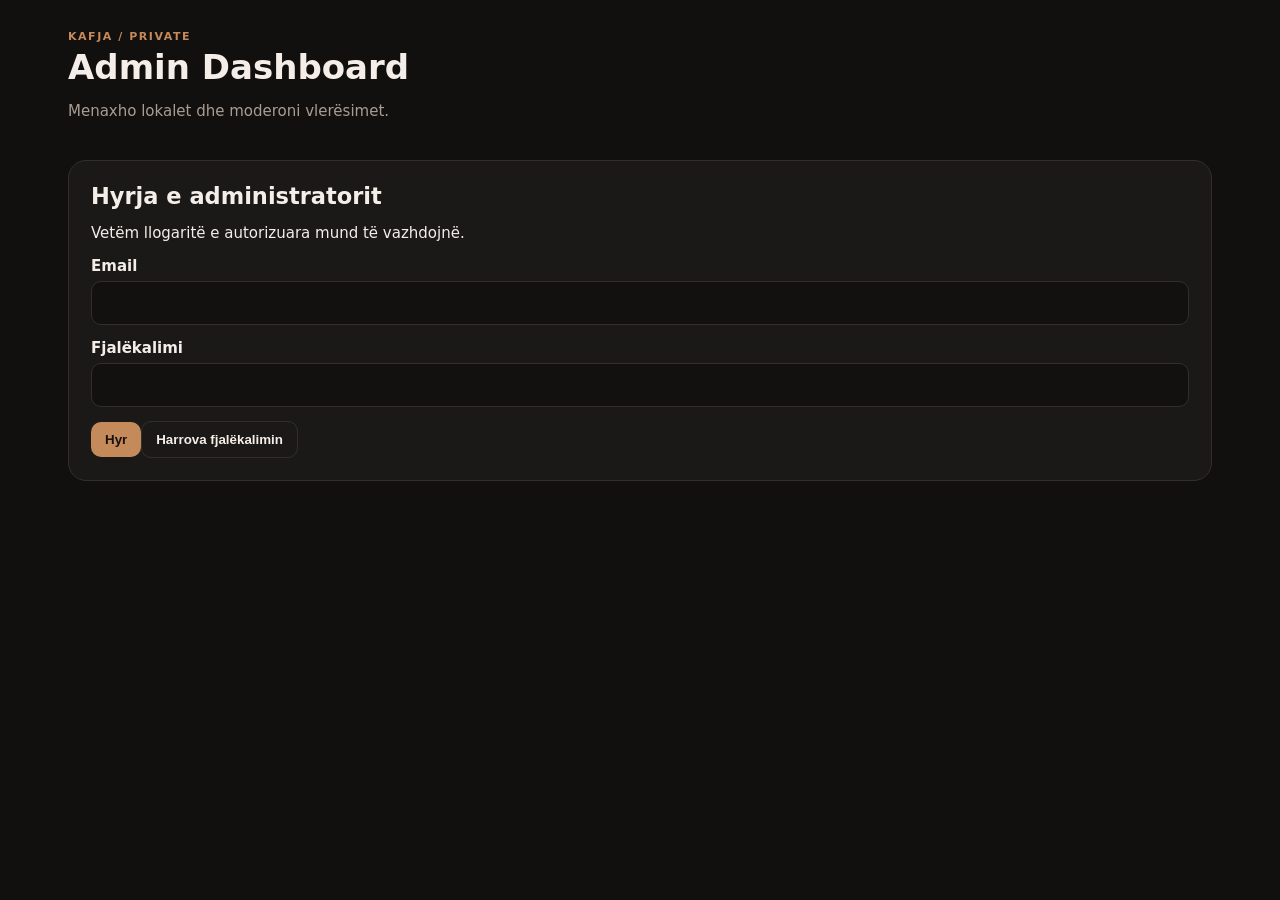
<file: admin/index.html>
<!doctype html><html lang="sq"><head><meta charset="UTF-8"><meta name="viewport" content="width=device-width,initial-scale=1"><meta name="robots" content="noindex,nofollow,noarchive"><title>Kafja Admin</title><link rel="stylesheet" href="admin.css"></head><body><main class="shell"><header><div><div class="eyebrow">KAFJA / PRIVATE</div><h1>Admin Dashboard</h1><p>Menaxho lokalet dhe moderoni vlerësimet.</p></div><button id="logout" class="secondary hidden">Dil</button></header><section id="login" class="panel"><h2>Hyrja e administratorit</h2><p>Vetëm llogaritë e autorizuara mund të vazhdojnë.</p><form id="loginForm"><label>Email<input id="email" type="email" autocomplete="username" required></label><label>Fjalëkalimi<input id="password" type="password" autocomplete="current-password" required></label><div id="error" class="error hidden"></div><button class="primary" type="submit">Hyr</button><button id="resetPassword" class="secondary" type="button">Harrova fjalëkalimin</button></form></section><section id="dashboard" class="hidden"><div class="stats"><div><b id="shopCount">0</b><span>Lokale</span></div><div><b id="ratingCount">0</b><span>Vlerësime</span></div><div><b id="newCount">0</b><span>Të reja</span></div></div><div class="grid"><section class="panel"><div class="sectionHead"><h2>Vlerësimet e fundit</h2><button id="seen" class="secondary">✓ Lexuar</button></div><div id="ratings"></div></section><section class="panel"><h2>Lokalet</h2><div id="shops"></div></section></div></section><section id="recovery" class="panel hidden"><h2>Vendos fjalëkalim të ri</h2><p>Vendos fjalëkalimin e ri për llogarinë e administratorit.</p><form id="recoveryForm"><label>Fjalëkalimi i ri<input id="newPassword" type="password" minlength="8" autocomplete="new-password" required></label><label>Përsërite fjalëkalimin<input id="newPassword2" type="password" minlength="8" autocomplete="new-password" required></label><div id="recoveryError" class="error hidden"></div><button class="primary" type="submit">Ruaj fjalëkalimin</button></form></section></main><div id="edit" class="overlay hidden"><form class="dialog" id="editForm"><button type="button" class="x" id="closeEdit">×</button><h2>Ndrysho lokalin</h2><input type="hidden" id="editId"><label>Emri<input id="editName" maxlength="80" required></label><label>Qyteti<input id="editCity" maxlength="60" required></label><label>Fshati / vendbanimi<input id="editSettlement" maxlength="80"></label><label>Gjerësia (latitude)<input id="editLat" type="number" step="any" min="-90" max="90"></label><label>Gjatësia (longitude)<input id="editLng" type="number" step="any" min="-180" max="180"></label><label>Çmimi (€)<input id="editPrice" type="number" min="0" step="0.01" required></label><fieldset><legend>Ujë</legend><label class="radio"><input type="radio" name="editWater" value="yes" required> Po</label><label class="radio"><input type="radio" name="editWater" value="no"> Jo</label></fieldset><label>Shënim<textarea id="editNote" maxlength="180"></textarea></label><button class="primary" type="submit">Ruaj</button></form></div><script>window.addEventListener("error",e=>{const x=document.getElementById("error");if(x){x.textContent="Gabim teknik: "+(e.message||"Admin script nuk u ngarkua.");x.classList.remove("hidden")}});window.addEventListener("unhandledrejection",e=>{const x=document.getElementById("error");if(x){x.textContent="Gabim teknik: "+(e.reason?.message||"Kërkesa dështoi.");x.classList.remove("hidden")}});</script><script type="module" src="admin.js?v=20260924-5"></script></body></html>
</file>
<file: admin/admin.css>
:root{--bg:#11100f;--panel:#1b1917;--line:#332e29;--text:#f5eee8;--muted:#a99d93;--accent:#c58a5a;--danger:#d36b5f}*{box-sizing:border-box}body{margin:0;background:var(--bg);color:var(--text);font:15px system-ui,-apple-system,Segoe UI,sans-serif}.shell{max-width:1180px;margin:auto;padding:30px 18px 70px}header{display:flex;justify-content:space-between;align-items:flex-start;margin-bottom:25px}h1{margin:4px 0;font-size:34px}h2{margin:0 0 10px}.eyebrow{font-size:11px;letter-spacing:.14em;color:var(--accent);font-weight:800}header p,.muted{color:var(--muted)}.panel{background:var(--panel);border:1px solid var(--line);border-radius:18px;padding:22px}form label{display:block;font-weight:700;margin:14px 0}input,textarea{display:block;width:100%;margin-top:6px;padding:12px;border-radius:10px;border:1px solid var(--line);background:#121110;color:var(--text);font:inherit}textarea{min-height:80px}.primary,.secondary,.danger,.actions button{border-radius:10px;padding:10px 14px;font-weight:700;cursor:pointer}.primary{border:0;background:var(--accent);color:#17110d}.secondary{background:transparent;border:1px solid var(--line);color:var(--text)}.danger{border:0;background:#351f1d;color:#ffb2aa}.hidden{display:none!important}.stats{display:grid;grid-template-columns:repeat(3,1fr);gap:12px;margin:18px 0}.stats div{background:var(--panel);border:1px solid var(--line);border-radius:15px;padding:17px}.stats b{display:block;font-size:28px}.stats span,.row span,.row small{display:block;color:var(--muted);margin-top:3px}.grid{display:grid;grid-template-columns:1.2fr 1fr;gap:16px}.sectionHead{display:flex;justify-content:space-between;align-items:center;margin-bottom:12px}.row{display:flex;justify-content:space-between;align-items:center;gap:10px;border-top:1px solid var(--line);padding:13px 0}.row:first-child{border-top:0}.actions{display:flex;gap:6px}.actions button{border:0;background:#292522;color:var(--text)}.error{margin:10px 0;padding:10px;border-radius:10px;background:#351f1d;color:#ffb2aa}.overlay{position:fixed;inset:0;background:#000b;display:grid;place-items:center;padding:15px}.dialog{width:min(500px,100%);background:var(--panel);border:1px solid var(--line);border-radius:18px;padding:24px;position:relative}.x{position:absolute;right:12px;top:8px;background:none;border:0;color:var(--muted);font-size:28px}.radio{display:inline-flex!important;width:auto;align-items:center;margin-right:20px!important;font-weight:500!important}.radio input{width:auto;display:inline;margin:0}@media(max-width:750px){.grid{grid-template-columns:1fr}.stats{grid-template-columns:1fr 1fr 1fr}.stats b{font-size:22px}}
</file>
